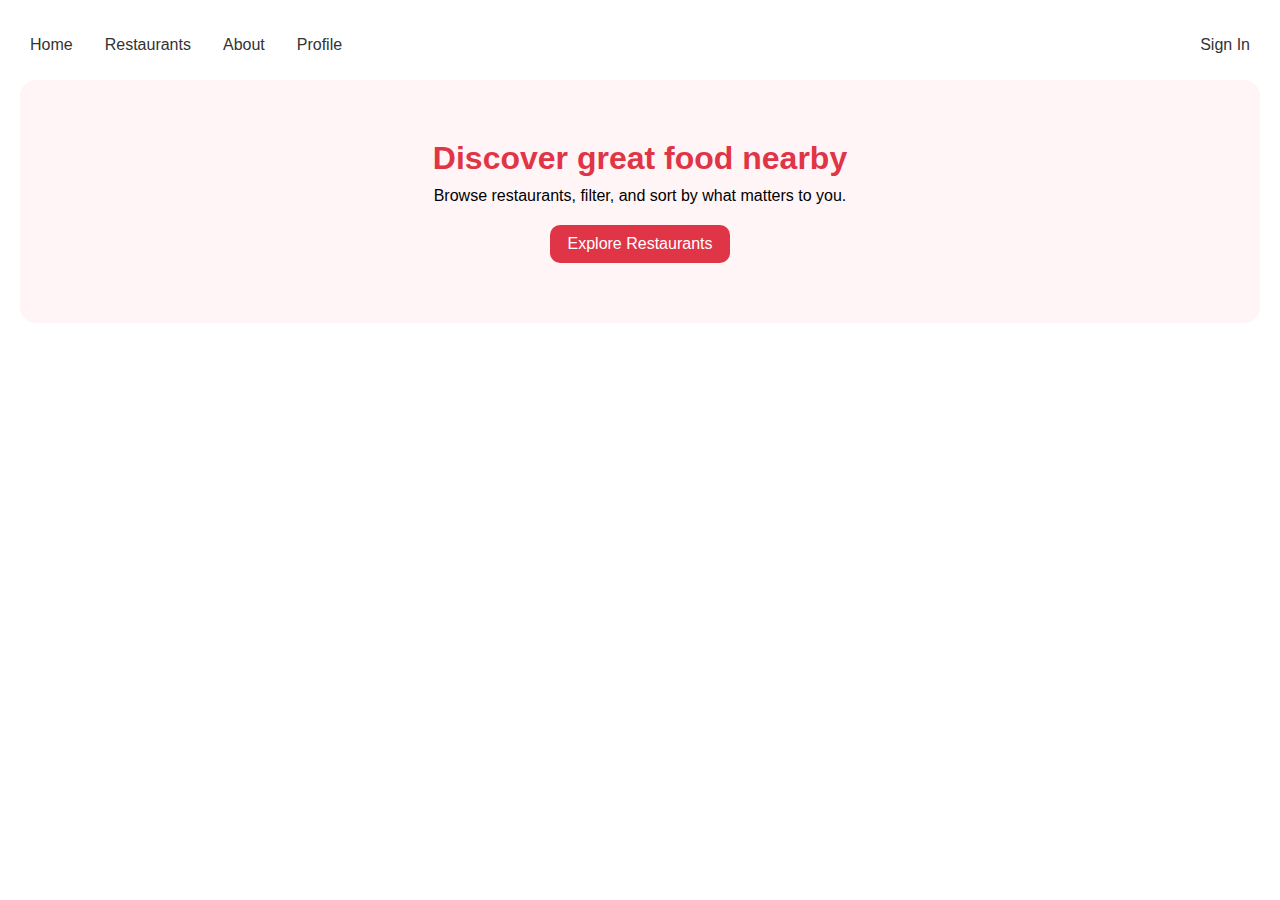
<file: index.html>
<!DOCTYPE html>
<html lang="en">
<head>
    <meta charset="UTF-8">
    <meta name="viewport" content="width=device-width, initial-scale=1.0">
    <title>Document</title>
    <link rel="stylesheet" href="./style.css">
</head>
<body>
    <header id="nav" style="display:flex; gap:12px; align-items:center; padding:10px 0;">
        <a href="./index.html">Home</a>
        <a href="./restaurants.html">Restaurants</a>
        <a href="./about.html">About</a>
        <a href="./profile.html">Profile</a>
        <span id="navUser" style="margin-left: 10px;"></span>
        <a id="navLogin" href="./signin.html" style="margin-left: auto;">Sign In</a>
        <button id="navLogout" style="display:none; margin-left: auto;">Logout</button>
    </header>
    <section class="hero" style="padding:60px 0; text-align:center; background:#fff5f6; border-radius:16px; margin-top:10px;">
        <h1 style="color:#e03546; margin:0 0 10px">Discover great food nearby</h1>
        <p style="margin:0 0 20px">Browse restaurants, filter, and sort by what matters to you.</p>
        <a href="./restaurants.html" style="display:inline-block; background:#e03546; color:#fff; padding:10px 18px; border-radius:10px; text-decoration:none;">Explore Restaurants</a>
    </section>
    <script src="./auth.js"></script>
</body>
</html>
</file>
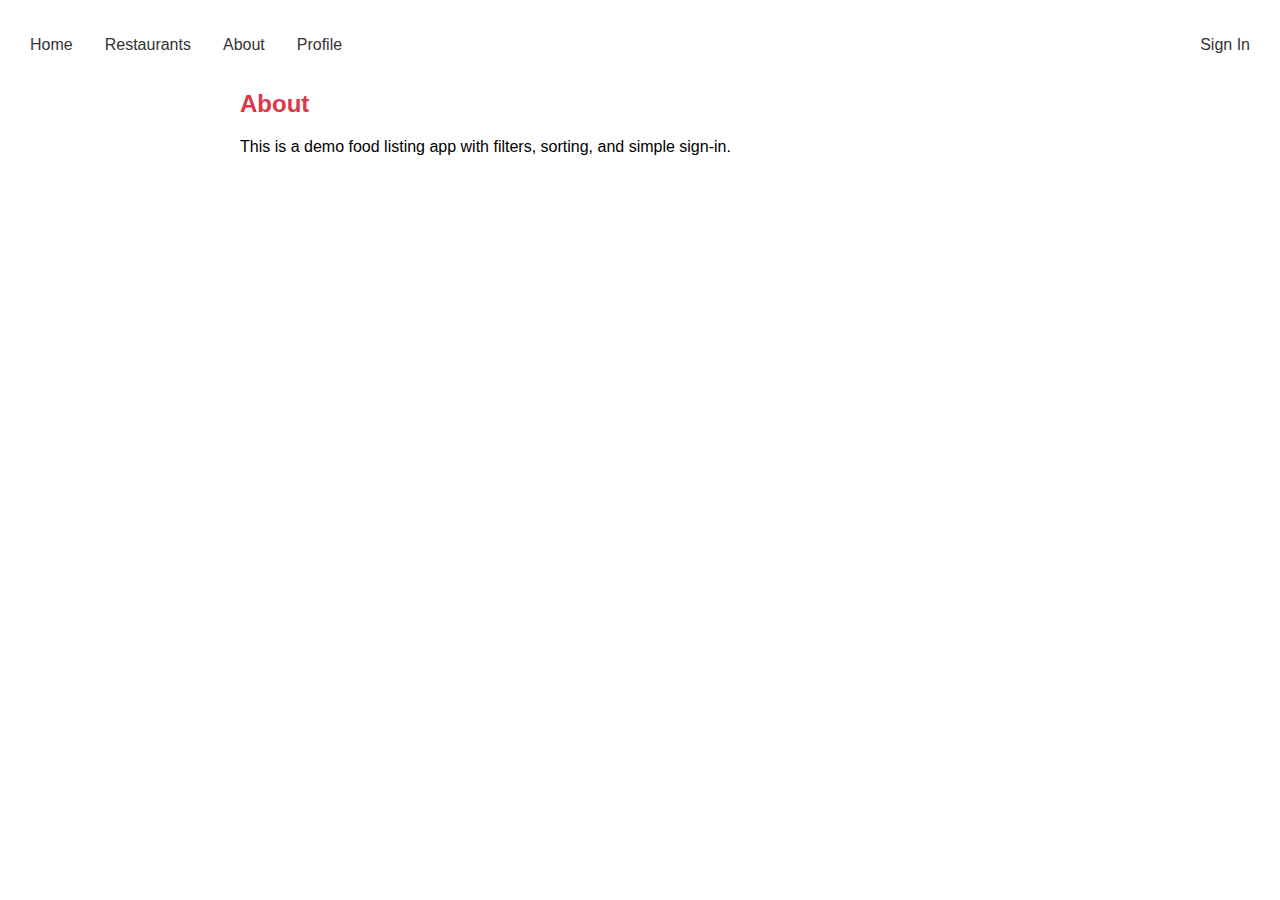
<file: about.html>
<!DOCTYPE html>
<html lang="en">
<head>
    <meta charset="UTF-8">
    <meta name="viewport" content="width=device-width, initial-scale=1.0">
    <title>About</title>
    <link rel="stylesheet" href="./style.css">
</head>
<body>
    <header id="nav" style="display:flex; gap:12px; align-items:center; padding:10px 0;">
        <a href="./index.html">Home</a>
        <a href="./restaurants.html">Restaurants</a>
        <a href="./about.html">About</a>
        <a href="./profile.html">Profile</a>
        <span id="navUser" style="margin-left: 10px;"></span>
        <a id="navLogin" href="./signin.html" style="margin-left: auto;">Sign In</a>
        <button id="navLogout" style="display:none; margin-left: auto;">Logout</button>
    </header>
    <main style="max-width:800px;margin:20px auto;">
        <h2 style="color:#e03546">About</h2>
        <p>This is a demo food listing app with filters, sorting, and simple sign-in.</p>
    </main>
    <script src="./auth.js"></script>
</body>
</html>
</file>
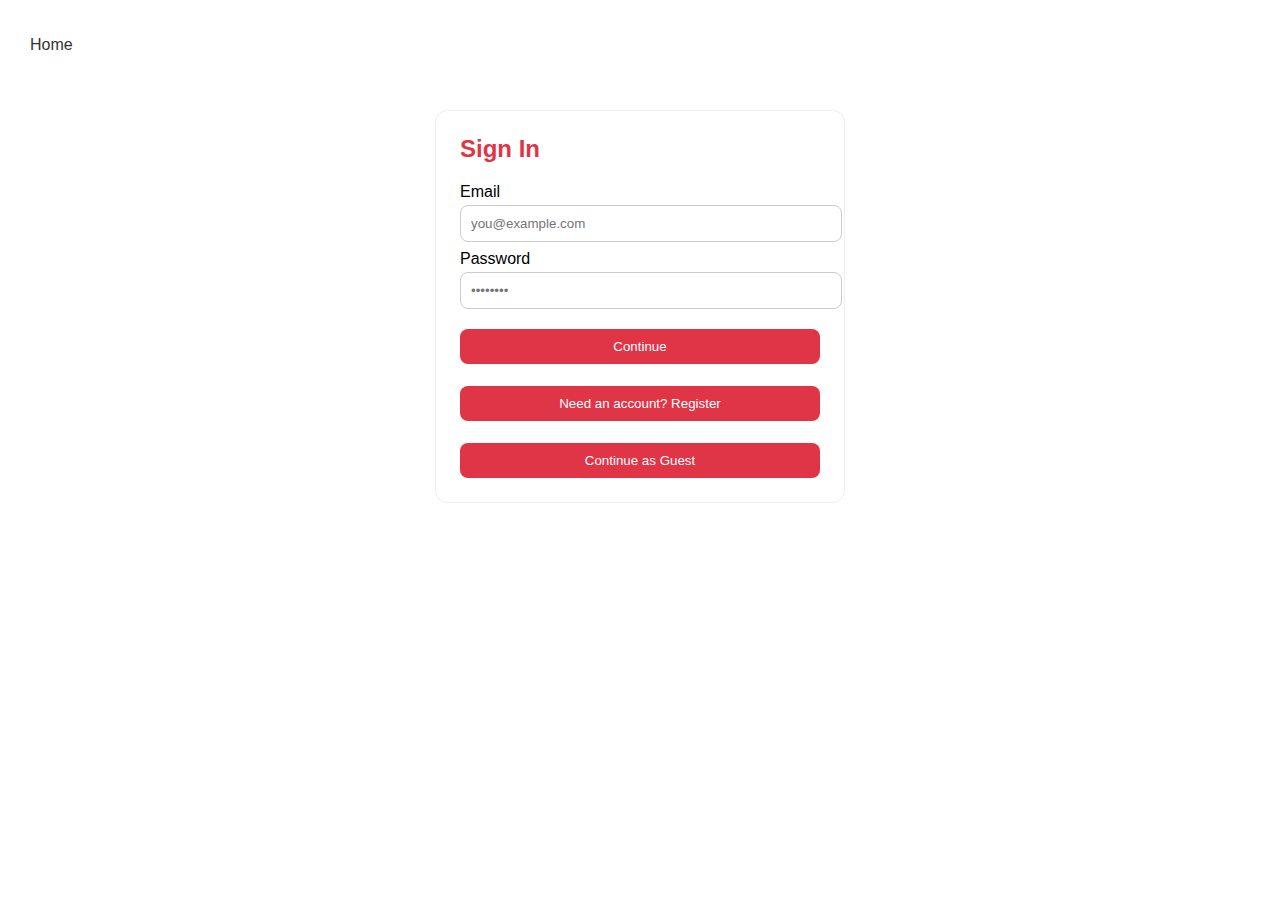
<file: profile.html>
<!DOCTYPE html>
<html lang="en">
<head>
    <meta charset="UTF-8">
    <meta name="viewport" content="width=device-width, initial-scale=1.0">
    <title>Profile</title>
    <link rel="stylesheet" href="./style.css">
</head>
<body>
    <header id="nav" style="display:flex; gap:12px; align-items:center; padding:10px 0;">
        <a href="./index.html">Home</a>
        <a href="./restaurants.html">Restaurants</a>
        <a href="./about.html">About</a>
        <a href="./profile.html">Profile</a>
        <span id="navUser" style="margin-left: 10px;"></span>
        <a id="navLogin" href="./signin.html" style="margin-left: auto;">Sign In</a>
        <button id="navLogout" style="display:none; margin-left: auto;">Logout</button>
    </header>
    <main style="max-width:800px;margin:20px auto;">
        <h2 style="color:#e03546">Your Profile</h2>
        <div id="profileBox"></div>
    </main>
    <script src="./auth.js"></script>
    <script>
    (function(){
        const token = localStorage.getItem('auth_token');
        const isGuest = localStorage.getItem('guest_mode') === 'true';
        if(!token && !isGuest){
            window.location.replace('./signin.html');
            return;
        }
        const userStr = localStorage.getItem('auth_user');
        const user = userStr ? JSON.parse(userStr) : { name: 'Guest' };
        const box = document.getElementById('profileBox');
        box.innerHTML = '<div style="border:1px solid #eee;padding:16px;border-radius:12px"><div><strong>Name:</strong> '+(user.name||'')+'</div><div><strong>Email:</strong> '+(user.email||'')+'</div></div>';
    })();
    </script>
</body>
</html>
</file>
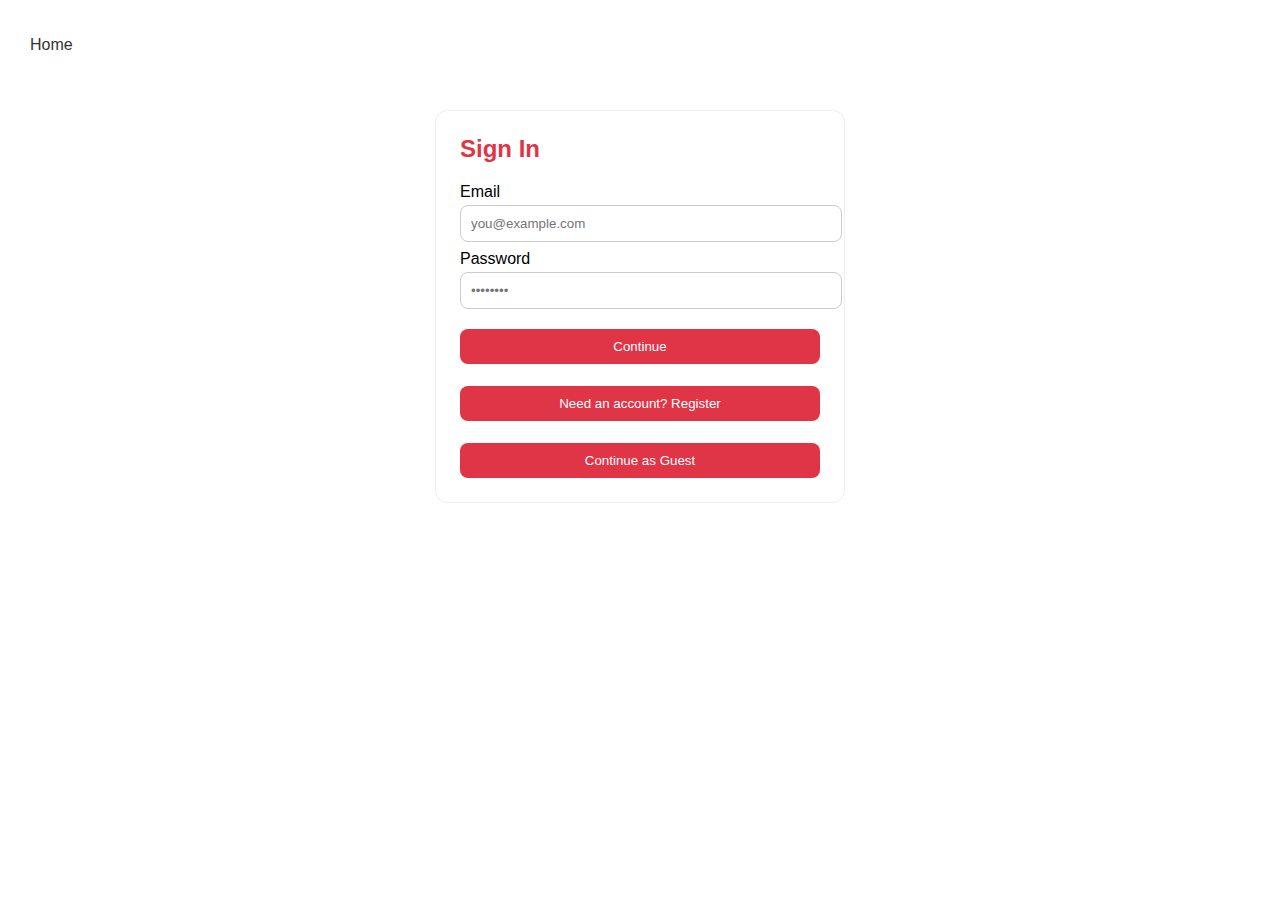
<file: restaurants.html>
<!DOCTYPE html>
<html lang="en">
<head>
    <meta charset="UTF-8">
    <meta name="viewport" content="width=device-width, initial-scale=1.0">
    <title>Restaurants</title>
    <link rel="stylesheet" href="./style.css">
</head>
<body>
    <header id="nav" style="display:flex; gap:12px; align-items:center; padding:10px 0;">
        <a href="./index.html">Home</a>
        <a href="./restaurants.html">Restaurants</a>
        <a href="./about.html">About</a>
        <a href="./profile.html">Profile</a>
        <span id="navUser" style="margin-left: 10px;"></span>
        <a id="navLogin" href="./signin.html" style="margin-left: auto;">Sign In</a>
        <button id="navLogout" style="display:none; margin-left: auto;">Logout</button>
    </header>

    <div id="head">
        <button id="filterBtn">Filters</button>
        <button id="Offers">Offers</button>
        <button id="Rating">Rating 3+</button>
        <button id="Alcohol"> Serves Alcohol</button>
        <button id="Open">Open Now</button>
    </div>
    <div class="popup-overlay" id="popupOverlay">
        <div class="popup">
            <h3>Sort Restaurants</h3>
            <form id="sortForm" class="sort-options">
                <label>
                    <input type="radio" name="sort" value="rating">
                    Rating (High → Low)
                </label><br>
                <label>
                    <input type="radio" name="sort" value="priceHigh">
                    Cost (High → Low)
                </label><br>
                <label>
                    <input type="radio" name="sort" value="priceLow">
                    Cost (Low → High)
                </label><br>
                <label>
                    <input type="radio" name="sort" value="distance">
                    Distance (Nearest First)
                </label>
            </form>
            <button id="applySort">Apply</button>
            <button id="closePopup">Close</button>
        </div>
    </div>

    <div id="root"></div>
    <script src="./auth.js"></script>
    <script>
    (function(){
        const token = localStorage.getItem('auth_token');
        const isGuest = localStorage.getItem('guest_mode') === 'true';
        if(!token && !isGuest){
            window.location.replace('./signin.html');
        }
    })();
    </script>
    <script src="./app.js"></script>
</body>
</html>
</file>
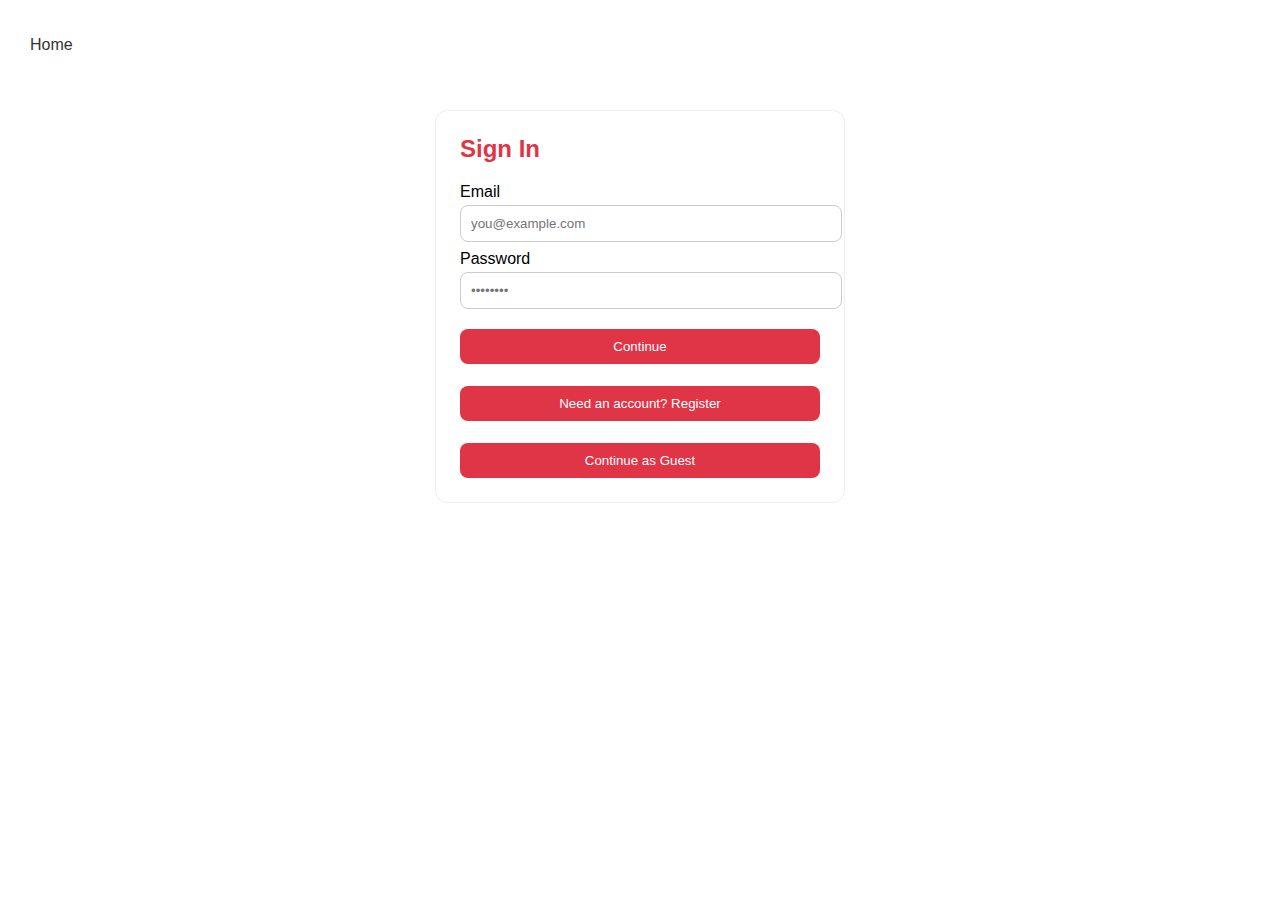
<file: signin.html>
<!DOCTYPE html>
<html lang="en">
<head>
    <meta charset="UTF-8">
    <meta name="viewport" content="width=device-width, initial-scale=1.0">
    <title>Sign In</title>
    <link rel="stylesheet" href="./style.css">
    <style>
        .auth-container{max-width:360px;margin:40px auto;padding:24px;border:1px solid #eee;border-radius:12px}
        .auth-container h2{margin-top:0;color:#e03546}
        .auth-container label{display:block;margin:8px 0 4px}
        .auth-container input{width:100%;padding:10px;border:1px solid #ccc;border-radius:8px}
        .auth-container button{margin-top:12px;width:100%;padding:10px;background:#e03546;color:#fff;border:none;border-radius:8px;cursor:pointer}
        .auth-toggle{text-align:center;margin-top:10px;}
        .error{color:#b00020;margin-top:8px}
    </style>
    <script defer src="./auth.js"></script>
    <script>
        document.addEventListener('DOMContentLoaded', function(){
            const form = document.getElementById('authForm');
            const modeToggle = document.getElementById('modeToggle');
            const title = document.getElementById('formTitle');
            const guestBtn = document.getElementById('guestBtn');
            let mode = 'login';
            modeToggle.addEventListener('click', function(){
                mode = mode === 'login' ? 'register' : 'login';
                title.textContent = mode === 'login' ? 'Sign In' : 'Create Account';
                document.getElementById('nameGroup').style.display = mode === 'register' ? 'block' : 'none';
                modeToggle.textContent = mode === 'login' ? 'Need an account? Register' : 'Have an account? Sign In';
            });
            guestBtn.addEventListener('click', function(){
                localStorage.setItem('guest_mode', 'true');
                window.location.href = './index.html';
            });
            form.addEventListener('submit', async function(e){
                e.preventDefault();
                const name = document.getElementById('name').value.trim();
                const email = document.getElementById('email').value.trim();
                const password = document.getElementById('password').value;
                const endpoint = mode === 'login' ? '/api/auth/login' : '/api/auth/register';
                const base = localStorage.getItem('API_BASE') || 'http://localhost:4000';
                try{
                    const res = await fetch(base + endpoint, {method:'POST', headers:{'Content-Type':'application/json'}, body: JSON.stringify({ name, email, password })});
                    const data = await res.json();
                    if(!res.ok){
                        document.getElementById('error').textContent = data.error || 'Failed';
                        return;
                    }
                    localStorage.setItem('auth_token', data.token);
                    localStorage.setItem('auth_user', JSON.stringify(data.user));
                    window.location.href = './index.html';
                }catch(err){
                    document.getElementById('error').textContent = 'Network error';
                }
            });
        });
    </script>
    </head>
<body>
    <header id="nav" style="display:flex; gap:12px; align-items:center; padding:10px 0;">
        <a href="./index.html">Home</a>
    </header>
    <div class="auth-container">
        <h2 id="formTitle">Sign In</h2>
        <form id="authForm">
            <div id="nameGroup" style="display:none">
                <label for="name">Name</label>
                <input id="name" type="text" placeholder="Your name">
            </div>
            <label for="email">Email</label>
            <input id="email" type="email" placeholder="you@example.com" required>
            <label for="password">Password</label>
            <input id="password" type="password" placeholder="••••••••" required>
            <div class="error" id="error"></div>
            <button type="submit">Continue</button>
        </form>
        <div class="auth-toggle">
            <button id="modeToggle" type="button">Need an account? Register</button>
            <div style="margin-top:10px">
                <button id="guestBtn" type="button">Continue as Guest</button>
            </div>
        </div>
    </div>
</body>
</html>
</file>
<file: style.css>
#root {
    display: flex;
    flex-wrap: wrap;
    /* allows multiple rows */
    justify-content: center;
    /* center cards horizontally */
    gap: 20px;
    /* spacing between cards */
    margin-top: 20px;
}
body {
    font-family: "Segoe UI", Arial, sans-serif;
    margin: 0;
    padding: 20px;
    background: #fff;
}

#nav a {
    color: #333;
    text-decoration: none;
    padding: 6px 10px;
    border-radius: 8px;
}

#nav a:hover {
    background: #fff5f6;
    color: #e03546;
}

#nav button {
    background: transparent;
    border: none;
    color: #333;
    padding: 6px 10px;
    border-radius: 8px;
    cursor: pointer;
}

#nav button:hover {
    background: #fff5f6;
    color: #e03546;
}

#head {
    display: flex;
    gap: 12px;
    /* spacing between buttons */
    flex-wrap: wrap;
    /* allow wrapping on smaller screens */
    justify-content: center;
    align-items: center;
    background-color: #e03546;
    padding: 20px;
    border-radius: 18px;
}

#head button {
    border: 1px solid #d3d3d3;
    background: #fff;
    padding: 8px 16px;
    border-radius: 20px;
    /* rounded pills */
    font-size: 14px;
    color: #333;
    cursor: pointer;
    transition: all 0.2s ease-in-out;
}

#head button:hover {
    border-color: #e03546;
    /* Zomato red */
    color: #e03546;
    background: #fff5f6;
    /* light red background */
}

#head button:active {
    background: #e03546;
    color: #fff;
    border-color: #e03546;
}
        /* Card container */
        .card {
            width: 250px;
            border-radius: 12px;
            overflow: hidden;
            box-shadow: 0 4px 12px rgba(0, 0, 0, 0.1);
            background-color: #fff;
            font-family: Arial, sans-serif;
            margin: 20px;
            transition: transform 0.2s;
        }
    
        .card:hover {
            transform: translateY(-5px);
        }
    
        /* Card image */
        .card_image {
            width: 100%;
            height: 150px;
            object-fit: cover;
        }
    
        /* Card content */
        .card_content {
            padding: 12px 16px;
            display: flex;
            flex-direction: column;
            gap: 8px;
        }
    
        /* Header: name and rating */
        .card_header {
            display: flex;
            justify-content: space-between;
            align-items: center;
        }
    
        .restaurant_name {
            font-size: 16px;
            font-weight: 600;
            color: #333;
        }
    
        .rating {
            background-color: #48c774;
            /* green like Zomato rating */
            color: #fff;
            padding: 2px 6px;
            border-radius: 6px;
            font-size: 14px;
            font-weight: 500;
        }
    
        /* Location */
        .card_location {
            display: flex;
                justify-content: space-between; 
            font-size: 14px;
            color: #777;
        }
    
        /* Footer */
        .card_footer {
            display: flex;
            justify-content: space-between;
            font-size: 13px;
            color: #555;
            border-top: 1px solid #eee;
            padding-top: 6px;
        }
                /* Sort button */
                #filterBtn {
                    background: #e03546;
                    color: #fff;
                    padding: 10px 20px;
                    border: none;
                    border-radius: 20px;
                    cursor: pointer;
                    font-weight: bold;
                }
        
                /* Popup background */
                .popup-overlay {
                    position: fixed;
                    top: 0;
                    left: 0;
                    right: 0;
                    bottom: 0;
                    background: rgba(0, 0, 0, 0.5);
                    display: none;
                    justify-content: center;
                    align-items: center;
                }
                .popup-overlay.active {
                    display: flex;
                }
                /* Popup box */
                .popup {
                    background: #fff;
                    padding: 20px;
                    border-radius: 12px;
                    width: 300px;
                }
        
                .popup h3 {
                    margin-top: 0;
                    color: #e03546;
                    text-align: center;
                }
        
                /* Sort options list */
                .sort-options {
                    list-style: none;
                    padding: 0;
                    margin: 10px 0;
                }
        
                .sort-options li {
                    padding: 10px;
                    border-bottom: 1px solid #eee;
                    cursor: pointer;
                    transition: background 0.2s;
                }
        
                .sort-options li:hover {
                    background: #fff5f6;
                    color: #e03546;
                }
        
                .popup button {
                    margin-top: 15px;
                    background: #e03546;
                    color: #fff;
                    border: none;
                    padding: 8px 16px;
                    border-radius: 8px;
                    cursor: pointer;
                    display: block;
                    width: 100%;
                }
</file>
